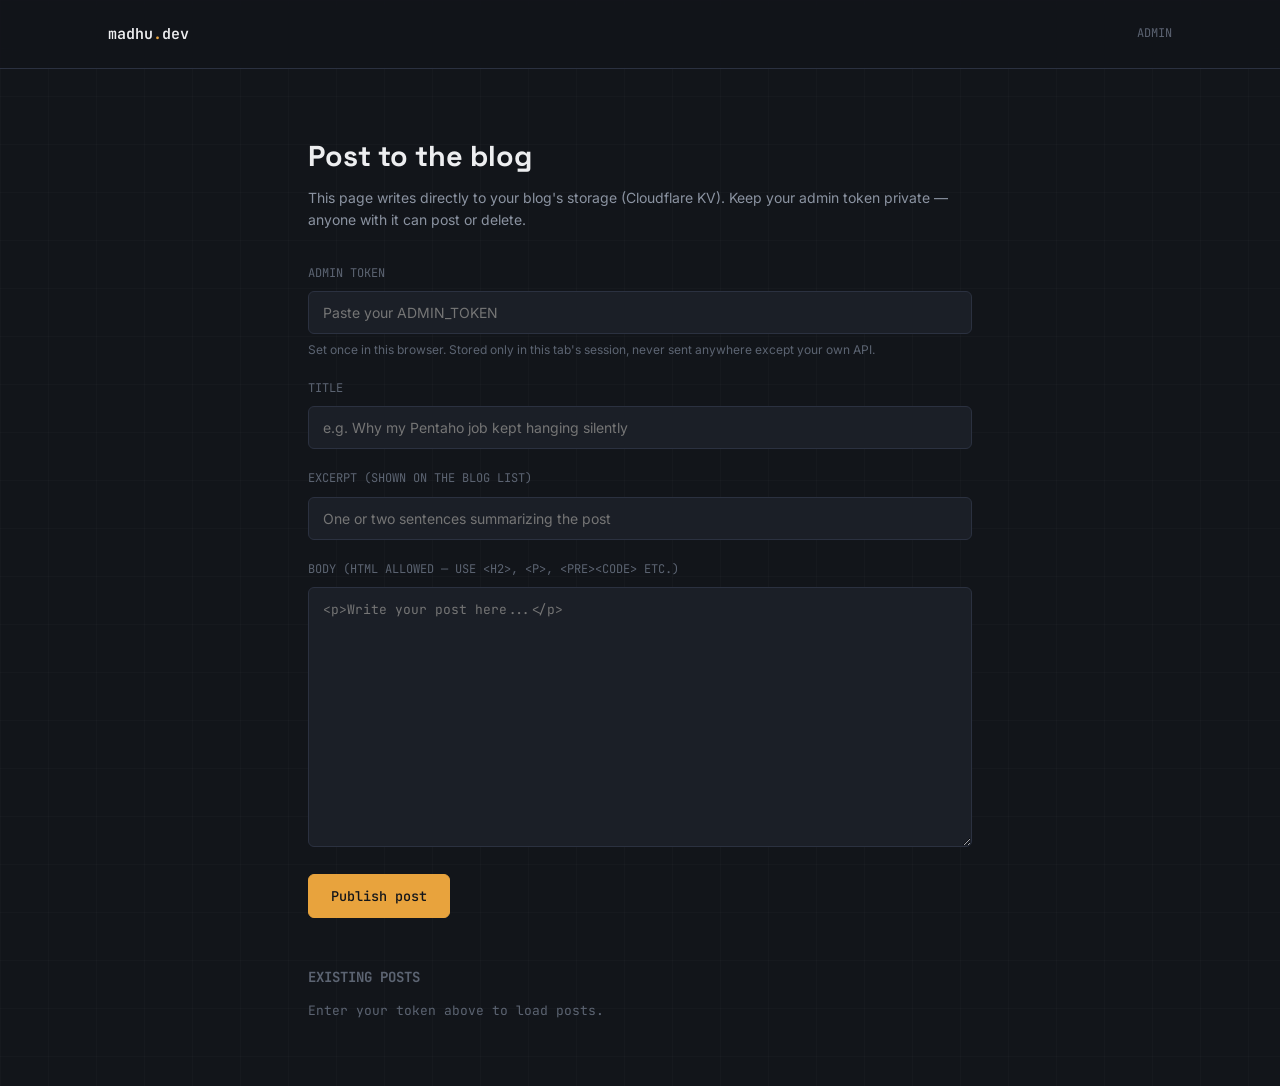
<file: admin.html>
<!DOCTYPE html>
<html lang="en">
<head>
<meta charset="UTF-8">
<meta name="viewport" content="width=device-width, initial-scale=1.0">
<title>Admin — Post to blog</title>
<meta name="robots" content="noindex, nofollow">
<link rel="icon" href="data:,">
<link rel="stylesheet" href="css/style.css">
</head>
<body>

<nav class="nav">
  <div class="wrap">
    <a href="index.html" class="nav-logo">madhu<span>.</span>dev</a>
    <span style="font-family:var(--font-mono);font-size:12px;color:var(--text-faint);">ADMIN</span>
  </div>
</nav>

<div class="admin-wrap">
  <h1>Post to the blog</h1>
  <p>This page writes directly to your blog's storage (Cloudflare KV). Keep your admin token private — anyone with it can post or delete.</p>

  <div class="field">
    <label for="tokenInput">Admin token</label>
    <input type="password" id="tokenInput" placeholder="Paste your ADMIN_TOKEN">
    <small>Set once in this browser. Stored only in this tab's session, never sent anywhere except your own API.</small>
  </div>

  <form id="postForm">
    <div class="field">
      <label for="title">Title</label>
      <input type="text" id="title" required placeholder="e.g. Why my Pentaho job kept hanging silently">
    </div>
    <div class="field">
      <label for="excerpt">Excerpt (shown on the blog list)</label>
      <input type="text" id="excerpt" required placeholder="One or two sentences summarizing the post">
    </div>
    <div class="field">
      <label for="body">Body (HTML allowed — use &lt;h2&gt;, &lt;p&gt;, &lt;pre&gt;&lt;code&gt; etc.)</label>
      <textarea id="body" required placeholder="&lt;p&gt;Write your post here...&lt;/p&gt;"></textarea>
    </div>
    <button type="submit" class="btn btn-primary">Publish post</button>
    <p class="admin-status" id="status"></p>
  </form>

  <div class="post-list-admin">
    <h2 style="font-family:var(--font-mono);font-size:14px;color:var(--text-faint);text-transform:uppercase;margin-bottom:12px;">Existing posts</h2>
    <div id="existingPosts"><p style="color:var(--text-faint);font-family:var(--font-mono);font-size:13px;">Enter your token above to load posts.</p></div>
  </div>
</div>

<script src="js/admin.js"></script>
</body>
</html>
</file>
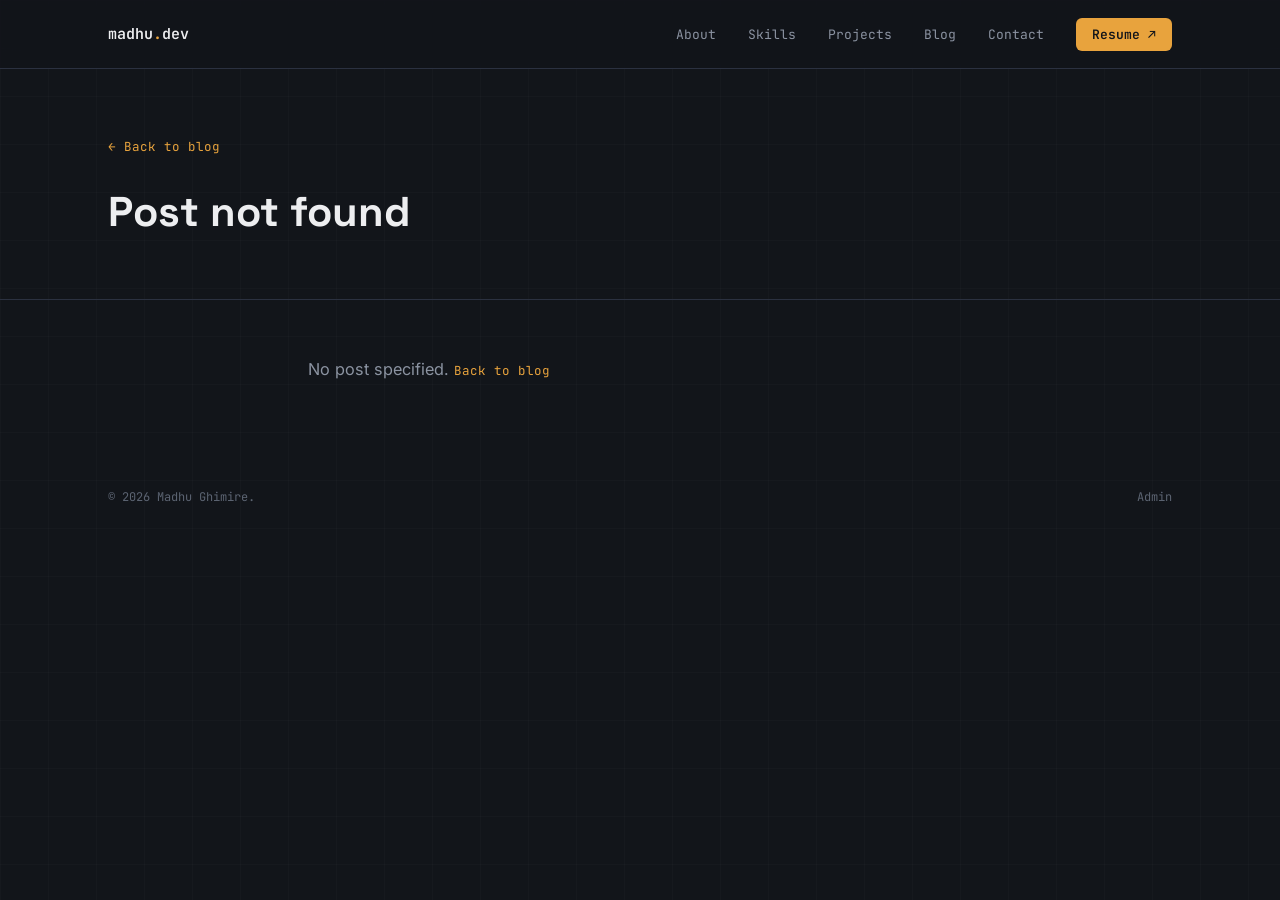
<file: post.html>
<!DOCTYPE html>
<html lang="en">
<head>
<meta charset="UTF-8">
<meta name="viewport" content="width=device-width, initial-scale=1.0">
<title id="pageTitle">Post — Madhu Ghimire</title>
<link rel="icon" href="data:,">
<link rel="stylesheet" href="css/style.css">
</head>
<body>

<nav class="nav">
  <div class="wrap">
    <a href="index.html" class="nav-logo">madhu<span>.</span>dev</a>
    <button class="nav-toggle" id="navToggle" aria-expanded="false" aria-controls="navLinks">Menu</button>
    <ul class="nav-links" id="navLinks">
      <li><a href="index.html#about">About</a></li>
      <li><a href="index.html#skills">Skills</a></li>
      <li><a href="index.html#projects">Projects</a></li>
      <li><a href="blog.html">Blog</a></li>
      <li><a href="index.html#contact">Contact</a></li>
      <li><a href="assets/resume.pdf" class="resume-link" target="_blank" rel="noopener">Resume ↗</a></li>
    </ul>
  </div>
</nav>

<header class="post-hero">
  <div class="wrap">
    <a href="blog.html" class="back-link">← Back to blog</a>
    <p class="post-date" id="postDate" style="margin-top:20px;"></p>
    <h1 id="postTitle">Loading…</h1>
  </div>
</header>

<article class="post-body" id="postBody">
  <p style="color:var(--text-faint);font-family:var(--font-mono);">Loading post…</p>
</article>

<footer>
  <div class="wrap">
    <p>© <span id="year"></span> Madhu Ghimire.</p>
    <p><a href="admin.html">Admin</a></p>
  </div>
</footer>

<script src="js/main.js"></script>
<script src="js/post.js"></script>
</body>
</html>
</file>
<file: css/style.css>
/* =========================================================
   Madhu Ghimire — Data Engineer Portfolio
   Design language: ETL pipeline schematic.
   Base: charcoal/slate. Accent: amber (flow), teal (status).
   ========================================================= */

@import url('https://fonts.googleapis.com/css2?family=Space+Grotesk:wght@400;500;600;700&family=Inter:wght@400;500;600&family=JetBrains+Mono:wght@400;500;600&display=swap');

:root{
  --bg: #12151a;
  --bg-raised: #1b1f27;
  --bg-raised-2: #232833;
  --line: #2b3140;
  --text: #edeef0;
  --text-dim: #8b93a1;
  --text-faint: #5c6472;
  --amber: #e8a33d;
  --amber-dim: #e8a33d33;
  --teal: #4fb8b0;
  --teal-dim: #4fb8b033;
  --danger: #d9705c;

  --font-display: 'Space Grotesk', sans-serif;
  --font-body: 'Inter', sans-serif;
  --font-mono: 'JetBrains Mono', monospace;

  --radius: 6px;
  --max-width: 1120px;
}

*{ box-sizing: border-box; margin: 0; padding: 0; }

html{ scroll-behavior: smooth; }

@media (prefers-reduced-motion: reduce){
  html{ scroll-behavior: auto; }
  *{ animation-duration: 0.001ms !important; animation-iteration-count: 1 !important; transition-duration: 0.001ms !important; }
}

body{
  background: var(--bg);
  color: var(--text);
  font-family: var(--font-body);
  line-height: 1.6;
  -webkit-font-smoothing: antialiased;
  background-image:
    linear-gradient(rgba(255,255,255,0.015) 1px, transparent 1px),
    linear-gradient(90deg, rgba(255,255,255,0.015) 1px, transparent 1px);
  background-size: 48px 48px;
}

a{ color: inherit; text-decoration: none; }
img{ max-width: 100%; display: block; }
ul{ list-style: none; }

.wrap{
  max-width: var(--max-width);
  margin: 0 auto;
  padding: 0 28px;
}

.eyebrow{
  font-family: var(--font-mono);
  font-size: 12.5px;
  letter-spacing: 0.06em;
  color: var(--amber);
  display: flex;
  align-items: center;
  gap: 10px;
  margin-bottom: 14px;
  text-transform: uppercase;
}
.eyebrow::before{
  content: '';
  width: 7px; height: 7px;
  background: var(--amber);
  border-radius: 50%;
  box-shadow: 0 0 8px var(--amber);
  flex-shrink: 0;
}

/* ---------- Nav ---------- */
.nav{
  position: sticky; top: 0; z-index: 100;
  background: rgba(18,21,26,0.85);
  backdrop-filter: blur(10px);
  border-bottom: 1px solid var(--line);
}
.nav .wrap{
  display: flex; align-items: center; justify-content: space-between;
  height: 68px;
}
.nav-logo{
  font-family: var(--font-mono);
  font-weight: 600;
  font-size: 15px;
  color: var(--text);
}
.nav-logo span{ color: var(--amber); }
.nav-links{ display: flex; gap: 32px; align-items: center; }
.nav-links a{
  font-family: var(--font-mono);
  font-size: 13px;
  color: var(--text-dim);
  transition: color 0.15s;
  position: relative;
}
.nav-links a:hover{ color: var(--text); }
.nav-links a.resume-link{
  color: var(--bg);
  background: var(--amber);
  padding: 8px 16px;
  border-radius: var(--radius);
  font-weight: 600;
}
.nav-links a.resume-link:hover{ background: #f0b158; color: var(--bg); }
.nav-toggle{ display: none; }

/* ---------- Hero ---------- */
.hero{
  padding: 96px 0 80px;
  border-bottom: 1px solid var(--line);
}
.hero-grid{
  display: grid;
  grid-template-columns: 1.1fr 0.9fr;
  gap: 56px;
  align-items: center;
}
.hero h1{
  font-family: var(--font-display);
  font-size: clamp(2.4rem, 4.4vw, 3.6rem);
  line-height: 1.08;
  font-weight: 700;
  margin-bottom: 20px;
  letter-spacing: -0.01em;
}
.hero h1 .accent{ color: var(--amber); }
.hero-sub{
  color: var(--text-dim);
  font-size: 1.08rem;
  max-width: 46ch;
  margin-bottom: 32px;
}
.hero-sub strong{ color: var(--text); font-weight: 600; }
.hero-actions{ display: flex; gap: 14px; flex-wrap: wrap; margin-bottom: 40px; }

.btn{
  font-family: var(--font-mono);
  font-size: 13.5px;
  font-weight: 500;
  padding: 12px 22px;
  border-radius: var(--radius);
  border: 1px solid var(--line);
  transition: all 0.15s;
  display: inline-flex;
  align-items: center;
  gap: 8px;
}
.btn-primary{ background: var(--amber); color: var(--bg); border-color: var(--amber); }
.btn-primary:hover{ background: #f0b158; transform: translateY(-1px); }
.btn-ghost{ color: var(--text); }
.btn-ghost:hover{ border-color: var(--text-dim); background: var(--bg-raised); }

.hero-stats{ display: flex; gap: 36px; }
.stat b{
  display: block;
  font-family: var(--font-display);
  font-size: 1.9rem;
  color: var(--amber);
}
.stat span{
  font-family: var(--font-mono);
  font-size: 11.5px;
  color: var(--text-faint);
  text-transform: uppercase;
  letter-spacing: 0.04em;
}

/* ---------- Pipeline diagram (signature element) ---------- */
.pipeline{
  background: var(--bg-raised);
  border: 1px solid var(--line);
  border-radius: 10px;
  padding: 24px;
  font-family: var(--font-mono);
}
.pipeline-head{
  display: flex; justify-content: space-between; align-items: center;
  margin-bottom: 20px; font-size: 11.5px; color: var(--text-faint);
}
.pipeline-head .dots{ display: flex; gap: 6px; }
.pipeline-head .dots span{ width: 8px; height: 8px; border-radius: 50%; background: var(--line); }

.pipeline-stage{
  display: flex; align-items: center; gap: 12px;
  padding: 10px 12px;
  border-radius: var(--radius);
  background: var(--bg-raised-2);
  margin-bottom: 8px;
  font-size: 12.5px;
  color: var(--text-dim);
  border-left: 2px solid var(--line);
}
.pipeline-stage.active{
  border-left-color: var(--amber);
  color: var(--text);
}
.pipeline-stage .tag{
  font-size: 10px;
  padding: 2px 7px;
  border-radius: 4px;
  background: var(--teal-dim);
  color: var(--teal);
  margin-left: auto;
  text-transform: uppercase;
}
.pipeline-arrow{
  text-align: center;
  color: var(--text-faint);
  font-size: 12px;
  margin: 2px 0;
}
.pipeline-output{
  margin-top: 14px;
  padding: 14px;
  border: 1px dashed var(--amber-dim);
  border-radius: var(--radius);
  font-size: 12.5px;
  color: var(--amber);
}
.pipeline-output .cursor{
  display: inline-block; width: 7px; height: 14px; background: var(--amber);
  animation: blink 1.1s steps(2) infinite; vertical-align: text-bottom; margin-left: 2px;
}
@keyframes blink{ 50%{ opacity: 0; } }

/* ---------- Sections ---------- */
section{ padding: 88px 0; border-bottom: 1px solid var(--line); }
.section-head{ margin-bottom: 48px; max-width: 62ch; }
.section-head h2{
  font-family: var(--font-display);
  font-size: clamp(1.7rem, 2.6vw, 2.2rem);
  font-weight: 700;
}
.section-head p{ color: var(--text-dim); margin-top: 10px; }

/* ---------- About ---------- */
.about-grid{ display: grid; grid-template-columns: 1fr 1fr; gap: 56px; }
.about-text p{ color: var(--text-dim); margin-bottom: 16px; }
.about-text strong{ color: var(--text); }
.about-facts{ display: grid; gap: 14px; }
.fact{
  display: flex; justify-content: space-between;
  border-bottom: 1px solid var(--line);
  padding-bottom: 12px;
  font-size: 14px;
}
.fact .k{ font-family: var(--font-mono); color: var(--text-faint); font-size: 12px; text-transform: uppercase; }
.fact .v{ color: var(--text); text-align: right; }

/* ---------- Skills ---------- */
.skills-grid{
  display: grid;
  grid-template-columns: repeat(auto-fit, minmax(240px, 1fr));
  gap: 20px;
}
.skill-card{
  background: var(--bg-raised);
  border: 1px solid var(--line);
  border-radius: var(--radius);
  padding: 22px;
}
.skill-card h3{
  font-family: var(--font-mono);
  font-size: 13px;
  color: var(--teal);
  text-transform: uppercase;
  margin-bottom: 14px;
  letter-spacing: 0.03em;
}
.skill-tags{ display: flex; flex-wrap: wrap; gap: 8px; }
.skill-tags span{
  font-family: var(--font-mono);
  font-size: 12px;
  padding: 5px 10px;
  border-radius: 4px;
  background: var(--bg-raised-2);
  color: var(--text-dim);
  border: 1px solid var(--line);
}

/* ---------- Projects ---------- */
.projects-list{ display: grid; gap: 22px; }
.project-card{
  background: var(--bg-raised);
  border: 1px solid var(--line);
  border-radius: 10px;
  padding: 30px;
  display: grid;
  grid-template-columns: auto 1fr;
  gap: 26px;
}
.project-num{
  font-family: var(--font-mono);
  font-size: 13px;
  color: var(--text-faint);
  padding-top: 4px;
}
.project-card h3{
  font-family: var(--font-display);
  font-size: 1.3rem;
  margin-bottom: 4px;
}
.project-role{
  font-family: var(--font-mono);
  font-size: 11.5px;
  color: var(--amber);
  text-transform: uppercase;
  margin-bottom: 12px;
  display: block;
}
.project-card p{ color: var(--text-dim); margin-bottom: 16px; max-width: 70ch; }
.project-meta{ display: flex; flex-wrap: wrap; gap: 8px; margin-bottom: 16px; }
.project-meta span{
  font-family: var(--font-mono);
  font-size: 11.5px;
  padding: 4px 9px;
  border-radius: 4px;
  background: var(--teal-dim);
  color: var(--teal);
}
.project-links{ display: flex; gap: 16px; }
.project-links a{
  font-family: var(--font-mono);
  font-size: 12.5px;
  color: var(--text);
  border-bottom: 1px solid var(--text-faint);
  padding-bottom: 2px;
}
.project-links a:hover{ color: var(--amber); border-color: var(--amber); }

/* ---------- Blog preview / list ---------- */
.blog-grid{ display: grid; grid-template-columns: repeat(auto-fit, minmax(280px, 1fr)); gap: 22px; }
.post-card{
  background: var(--bg-raised);
  border: 1px solid var(--line);
  border-radius: 10px;
  padding: 24px;
  display: flex;
  flex-direction: column;
  transition: border-color 0.15s;
}
.post-card:hover{ border-color: var(--amber-dim); }
.post-date{
  font-family: var(--font-mono);
  font-size: 11px;
  color: var(--text-faint);
  text-transform: uppercase;
  margin-bottom: 10px;
}
.post-card h3{ font-family: var(--font-display); font-size: 1.15rem; margin-bottom: 10px; }
.post-card p{ color: var(--text-dim); font-size: 14px; flex-grow: 1; }
.post-read{ font-family: var(--font-mono); font-size: 12.5px; color: var(--amber); margin-top: 16px; }
.empty-state{
  font-family: var(--font-mono);
  color: var(--text-faint);
  font-size: 13.5px;
  padding: 40px;
  text-align: center;
  border: 1px dashed var(--line);
  border-radius: var(--radius);
  grid-column: 1 / -1;
}

/* ---------- Contact ---------- */
.contact{ text-align: left; }
.contact-grid{ display: grid; grid-template-columns: 1fr 1fr; gap: 40px; align-items: start; }
.contact-links{ display: grid; gap: 14px; }
.contact-links a{
  display: flex; align-items: center; gap: 12px;
  font-family: var(--font-mono);
  font-size: 14px;
  color: var(--text-dim);
  padding: 14px 16px;
  border: 1px solid var(--line);
  border-radius: var(--radius);
  transition: all 0.15s;
}
.contact-links a:hover{ color: var(--text); border-color: var(--amber-dim); background: var(--bg-raised); }
.contact-links a .arrow{ margin-left: auto; color: var(--text-faint); }

/* ---------- Footer ---------- */
footer{ padding: 32px 0; }
footer .wrap{ display: flex; justify-content: space-between; align-items: center; }
footer p{ font-family: var(--font-mono); font-size: 12px; color: var(--text-faint); }

/* ---------- Post page ---------- */
.post-hero{ padding: 64px 0 40px; border-bottom: 1px solid var(--line); }
.post-hero h1{ font-family: var(--font-display); font-size: clamp(1.8rem, 3.6vw, 2.6rem); margin: 14px 0; }
.post-body{ max-width: 72ch; margin: 0 auto; padding: 56px 28px; }
.post-body h2{ font-family: var(--font-display); font-size: 1.4rem; margin: 32px 0 12px; }
.post-body p{ color: var(--text-dim); margin-bottom: 18px; font-size: 1.02rem; }
.post-body code{ font-family: var(--font-mono); background: var(--bg-raised); padding: 2px 6px; border-radius: 4px; font-size: 0.9em; }
.post-body pre{ background: var(--bg-raised); border: 1px solid var(--line); border-radius: var(--radius); padding: 18px; overflow-x: auto; margin-bottom: 18px; }
.back-link{ font-family: var(--font-mono); font-size: 12.5px; color: var(--amber); }

/* ---------- Admin ---------- */
.admin-wrap{ max-width: 720px; margin: 0 auto; padding: 64px 28px; }
.admin-wrap h1{ font-family: var(--font-display); font-size: 1.8rem; margin-bottom: 8px; }
.admin-wrap > p{ color: var(--text-dim); margin-bottom: 32px; font-size: 14px; }
.field{ margin-bottom: 20px; }
.field label{
  display: block; font-family: var(--font-mono); font-size: 12px;
  color: var(--text-faint); text-transform: uppercase; margin-bottom: 8px;
}
.field input, .field textarea{
  width: 100%;
  background: var(--bg-raised);
  border: 1px solid var(--line);
  border-radius: var(--radius);
  color: var(--text);
  padding: 12px 14px;
  font-family: var(--font-body);
  font-size: 14px;
}
.field textarea{ min-height: 260px; resize: vertical; font-family: var(--font-mono); font-size: 13px; line-height: 1.6; }
.field input:focus, .field textarea:focus{ outline: none; border-color: var(--amber); }
.field small{ display: block; margin-top: 6px; color: var(--text-faint); font-size: 12px; }
.admin-status{ font-family: var(--font-mono); font-size: 13px; margin-top: 16px; }
.admin-status.ok{ color: var(--teal); }
.admin-status.err{ color: var(--danger); }
.post-list-admin{ margin-top: 48px; }
.post-row{
  display: flex; justify-content: space-between; align-items: center;
  padding: 14px 0; border-bottom: 1px solid var(--line);
  font-family: var(--font-mono); font-size: 13px;
}
.post-row button{
  background: none; border: 1px solid var(--danger); color: var(--danger);
  padding: 5px 10px; border-radius: 4px; font-family: var(--font-mono); font-size: 11px; cursor: pointer;
}
.post-row button:hover{ background: var(--danger); color: var(--bg); }

/* ---------- Focus & a11y ---------- */
a:focus-visible, button:focus-visible, input:focus-visible, textarea:focus-visible{
  outline: 2px solid var(--amber); outline-offset: 2px;
}

/* ---------- Responsive ---------- */
@media (max-width: 860px){
  .hero-grid, .about-grid, .contact-grid{ grid-template-columns: 1fr; }
  .nav-links{
    position: fixed; top: 68px; left: 0; right: 0;
    background: var(--bg); border-bottom: 1px solid var(--line);
    flex-direction: column; align-items: flex-start;
    padding: 20px 28px; gap: 20px;
    display: none;
  }
  .nav-links.open{ display: flex; }
  .nav-toggle{
    display: block; background: none; border: 1px solid var(--line);
    color: var(--text); font-family: var(--font-mono); padding: 8px 12px; border-radius: 4px;
  }
  .project-card{ grid-template-columns: 1fr; }
}
</file>
